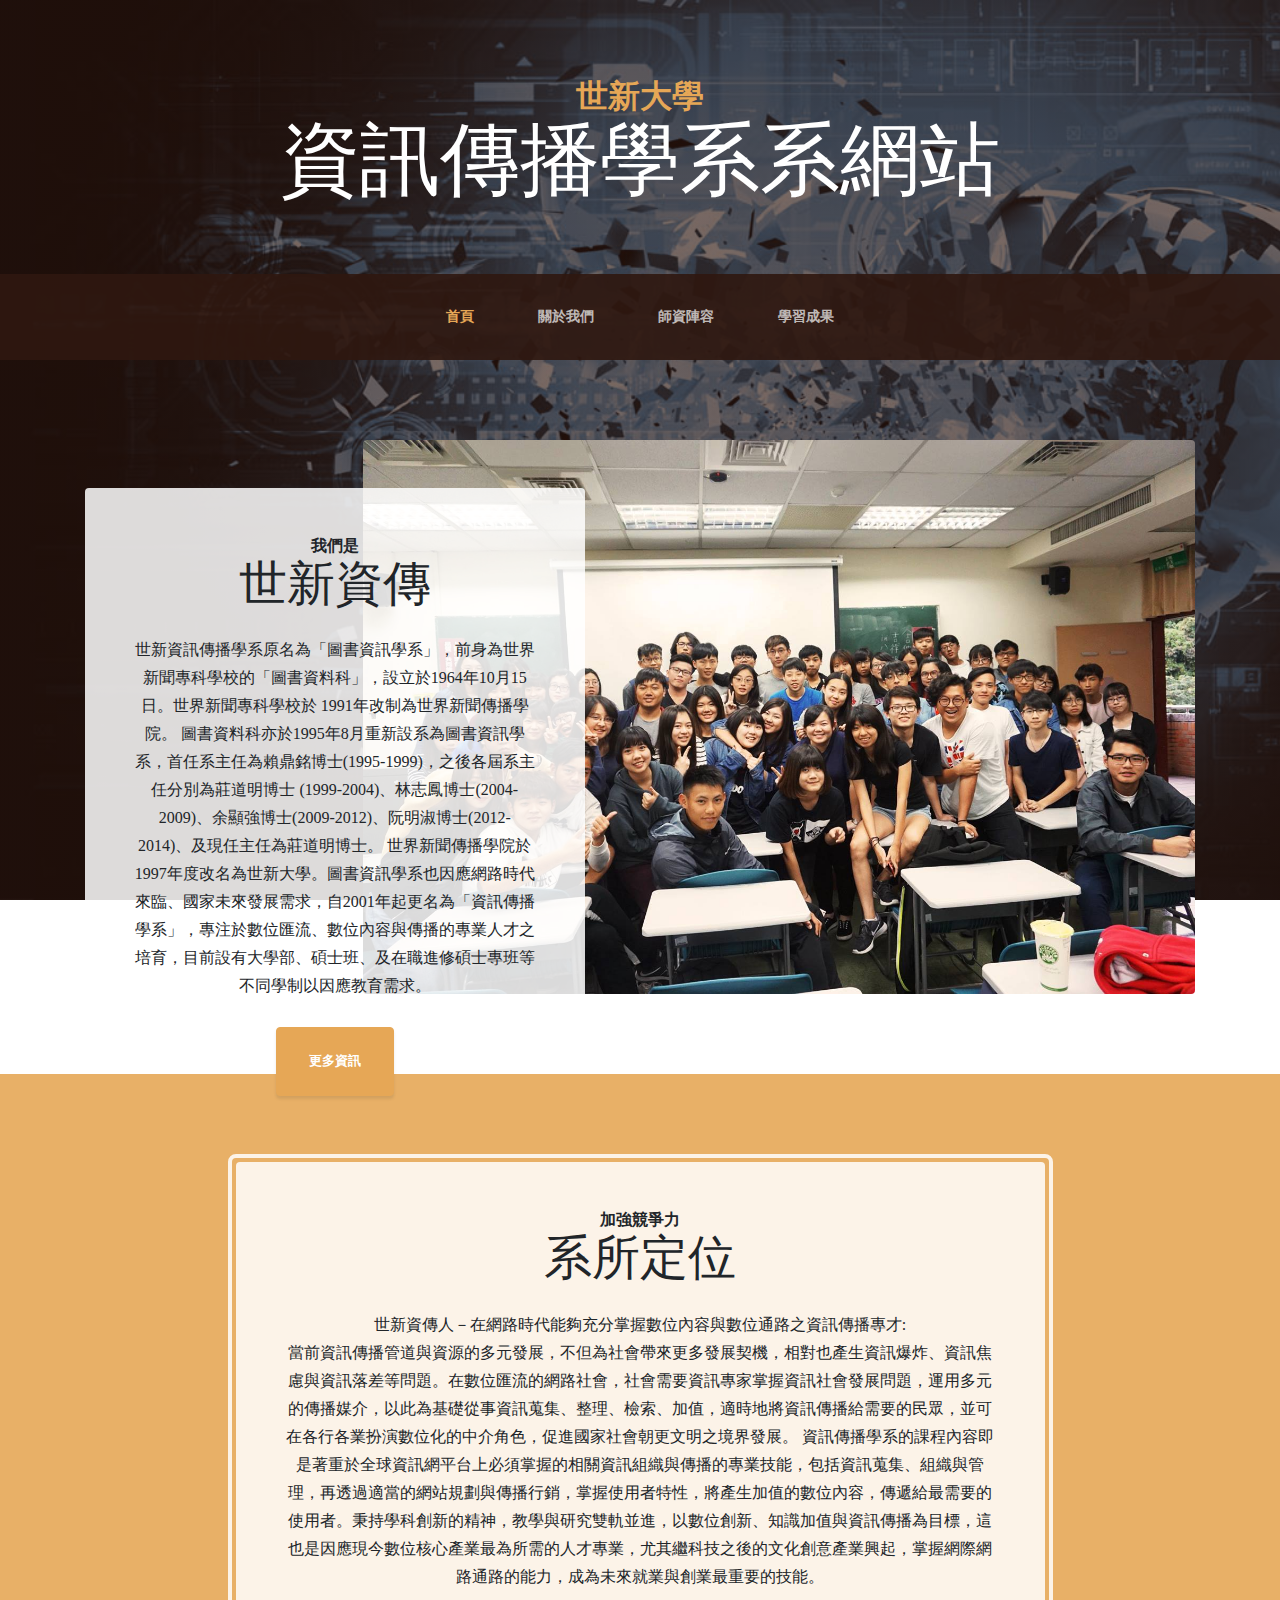
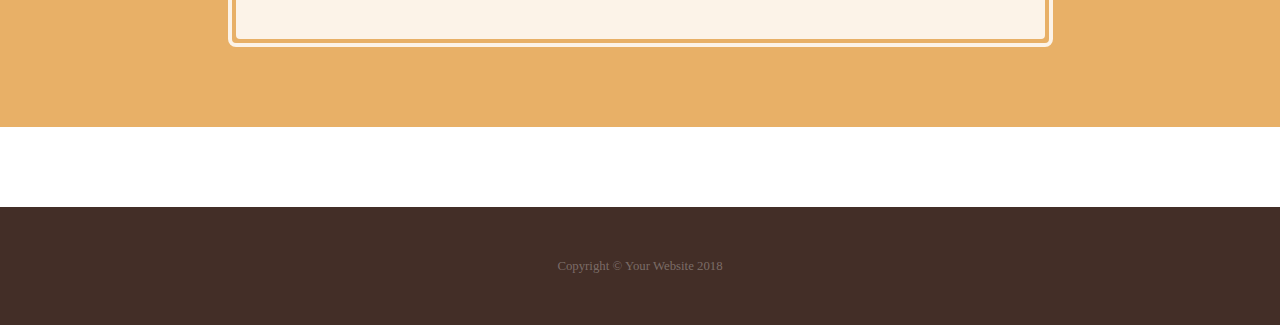
<file: index.html>
<!DOCTYPE html>
<html lang="en">

  <head>

    <meta charset="utf-8">
    <meta name="viewport" content="width=device-width, initial-scale=1, shrink-to-fit=no">
    <meta name="description" content="">
    <meta name="author" content="">

    <title>世新大學資訊傳播學系系網站</title>

    <!-- Bootstrap core CSS -->
    <link href="vendor/bootstrap/css/bootstrap.min.css" rel="stylesheet">

    <!-- Custom fonts for this template -->
    <link href="https://fonts.googleapis.com/css?family=Raleway:100,100i,200,200i,300,300i,400,400i,500,500i,600,600i,700,700i,800,800i,900,900i" rel="stylesheet">
    <link href="https://fonts.googleapis.com/css?family=Lora:400,400i,700,700i" rel="stylesheet">

    <!-- Custom styles for this template -->
    <link href="css/business-casual.min.css" rel="stylesheet">

  </head>

  <body>

    <h1 class="site-heading text-center text-white d-none d-lg-block">
      <span class="site-heading-upper text-primary mb-3">世新大學</span>
      <span class="site-heading-lower">資訊傳播學系系網站</span>
    </h1>

    <!-- Navigation -->
    <nav class="navbar navbar-expand-lg navbar-dark py-lg-4" id="mainNav">
      <div class="container">
        <a class="navbar-brand text-uppercase text-expanded font-weight-bold d-lg-none" href="#">Start Bootstrap</a>
        <button class="navbar-toggler" type="button" data-toggle="collapse" data-target="#navbarResponsive" aria-controls="navbarResponsive" aria-expanded="false" aria-label="Toggle navigation">
          <span class="navbar-toggler-icon"></span>
        </button>
        <div class="collapse navbar-collapse" id="navbarResponsive">
          <ul class="navbar-nav mx-auto">
            <li class="nav-item active px-lg-4">
              <a class="nav-link text-uppercase text-expanded" href="index.html">首頁
                <span class="sr-only">(current)</span>
              </a>
            </li>
            <li class="nav-item px-lg-4">
              <a class="nav-link text-uppercase text-expanded" href="about.html">關於我們</a>
            </li>
            <li class="nav-item px-lg-4">
              <a class="nav-link text-uppercase text-expanded" href="products.html">師資陣容</a>
            </li>
            <li class="nav-item px-lg-4">
              <a class="nav-link text-uppercase text-expanded" href="store.html">學習成果</a>
            </li>
          </ul>
        </div>
      </div>
    </nav>

    <section class="page-section clearfix">
      <div class="container">
        <div class="intro">
          <img class="intro-img img-fluid mb-3 mb-lg-0 rounded" src="img/一甲.jpg" alt="">
          <div class="intro-text left-0 text-center bg-faded p-5 rounded">
            <h2 class="section-heading mb-4">
              <span class="section-heading-upper">我們是</span>
              <span class="section-heading-lower">世新資傳</span>
            </h2>
            <p class="mb-3">世新資訊傳播學系原名為「圖書資訊學系」，前身為世界新聞專科學校的「圖書資料科」，設立於1964年10月15日。世界新聞專科學校於 1991年改制為世界新聞傳播學院。

圖書資料科亦於1995年8月重新設系為圖書資訊學系，首任系主任為賴鼎銘博士(1995-1999)，之後各屆系主任分別為莊道明博士 (1999-2004)、林志鳳博士(2004-2009)、余顯強博士(2009-2012)、阮明淑博士(2012-2014)、及現任主任為莊道明博士。

世界新聞傳播學院於1997年度改名為世新大學。圖書資訊學系也因應網路時代來臨、國家未來發展需求，自2001年起更名為「資訊傳播學系」，專注於數位匯流、數位內容與傳播的專業人才之培育，目前設有大學部、碩士班、及在職進修碩士專班等不同學制以因應教育需求。
            </p>
            <div class="intro-button mx-auto">
              <a class="btn btn-primary btn-xl" href="#">更多資訊</a>
            </div>
          </div>
        </div>
      </div>
    </section>

    <section class="page-section cta">
      <div class="container">
        <div class="row">
          <div class="col-xl-9 mx-auto">
            <div class="cta-inner text-center rounded">
              <h2 class="section-heading mb-4">
                <span class="section-heading-upper">加強競爭力</span>
                <span class="section-heading-lower">系所定位</span>
              </h2>
              <p class="mb-0">世新資傳人－在網路時代能夠充分掌握數位內容與數位通路之資訊傳播專才:</p>

<p class="mb-0">當前資訊傳播管道與資源的多元發展，不但為社會帶來更多發展契機，相對也產生資訊爆炸、資訊焦慮與資訊落差等問題。在數位匯流的網路社會，社會需要資訊專家掌握資訊社會發展問題，運用多元的傳播媒介，以此為基礎從事資訊蒐集、整理、檢索、加值，適時地將資訊傳播給需要的民眾，並可在各行各業扮演數位化的中介角色，促進國家社會朝更文明之境界發展。

資訊傳播學系的課程內容即是著重於全球資訊網平台上必須掌握的相關資訊組織與傳播的專業技能，包括資訊蒐集、組織與管理，再透過適當的網站規劃與傳播行銷，掌握使用者特性，將產生加值的數位內容，傳遞給最需要的使用者。秉持學科創新的精神，教學與研究雙軌並進，以數位創新、知識加值與資訊傳播為目標，這也是因應現今數位核心產業最為所需的人才專業，尤其繼科技之後的文化創意產業興起，掌握網際網路通路的能力，成為未來就業與創業最重要的技能。</p>
            </div>
          </div>
        </div>
      </div>
    </section>

    <footer class="footer text-faded text-center py-5">
      <div class="container">
        <p class="m-0 small">Copyright &copy; Your Website 2018</p>
      </div>
    </footer>

    <!-- Bootstrap core JavaScript -->
    <script src="vendor/jquery/jquery.min.js"></script>
    <script src="vendor/bootstrap/js/bootstrap.bundle.min.js"></script>

  </body>

</html>
</file>
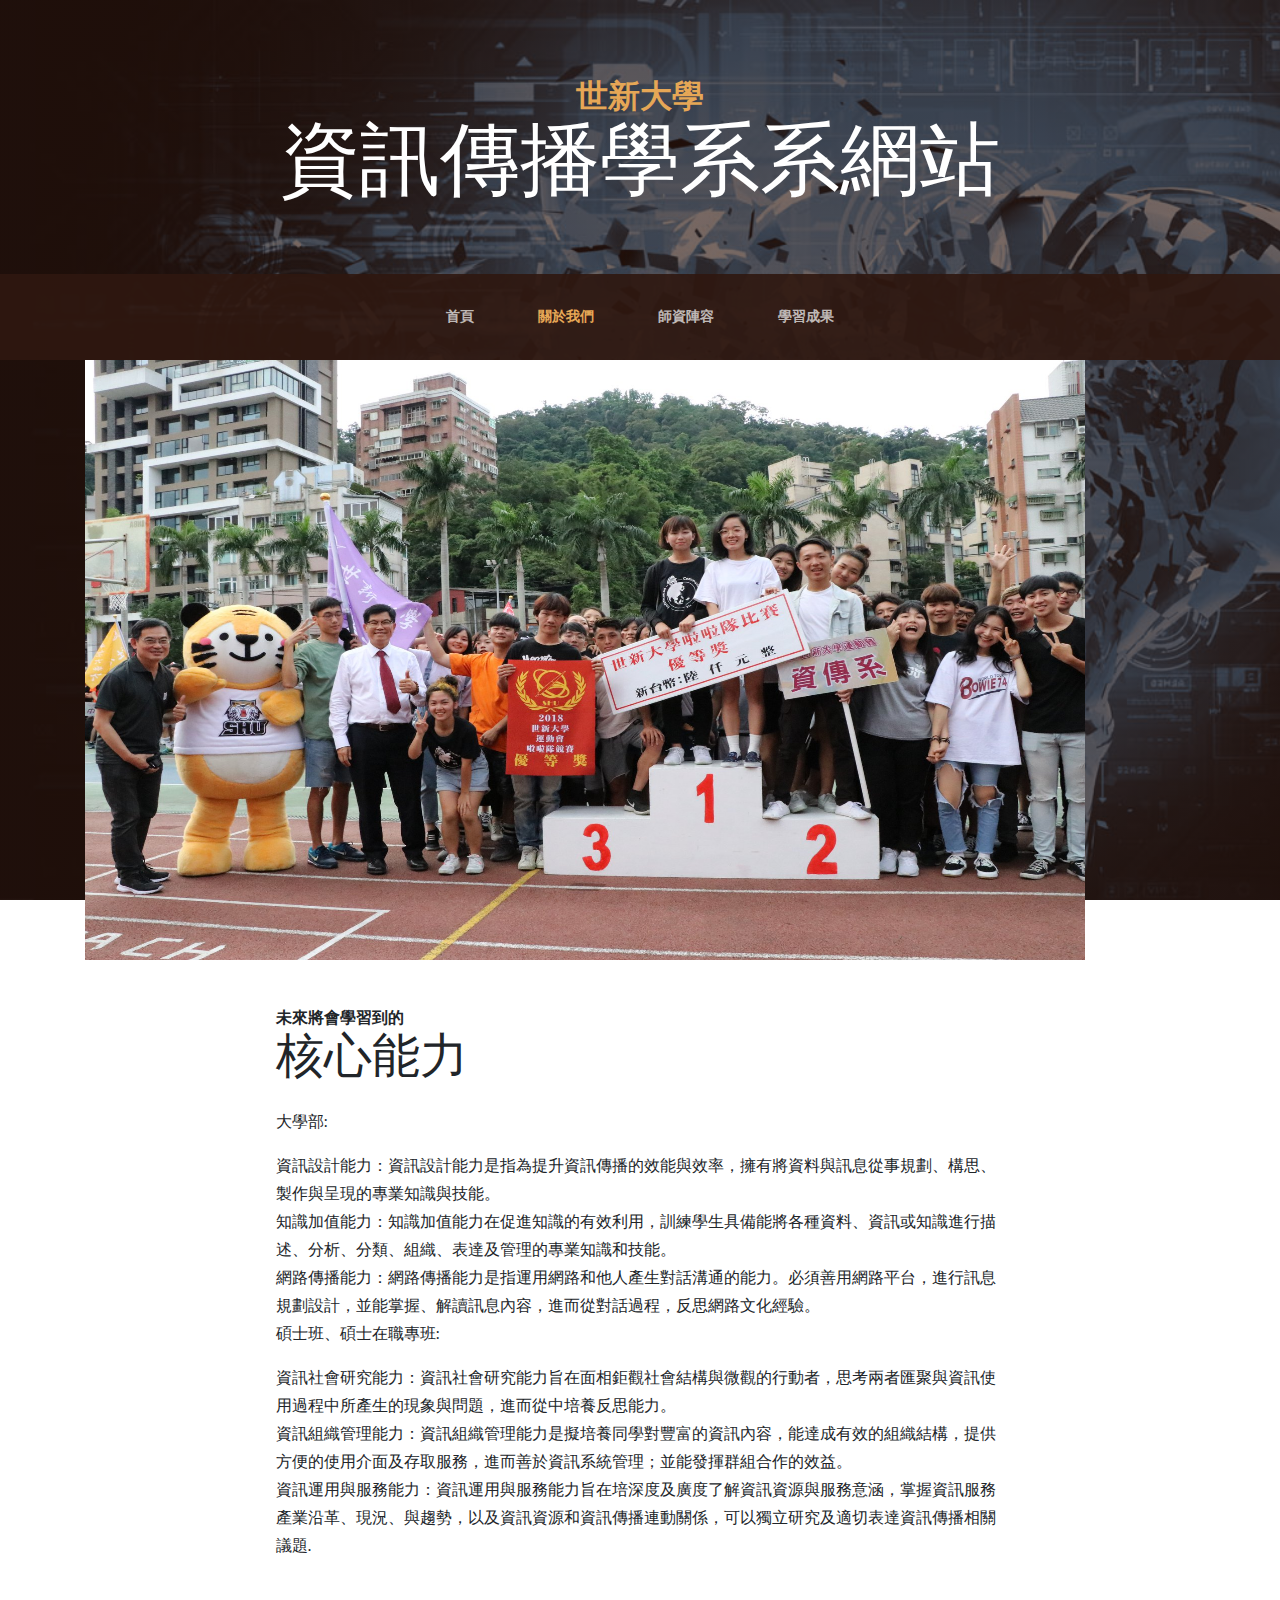
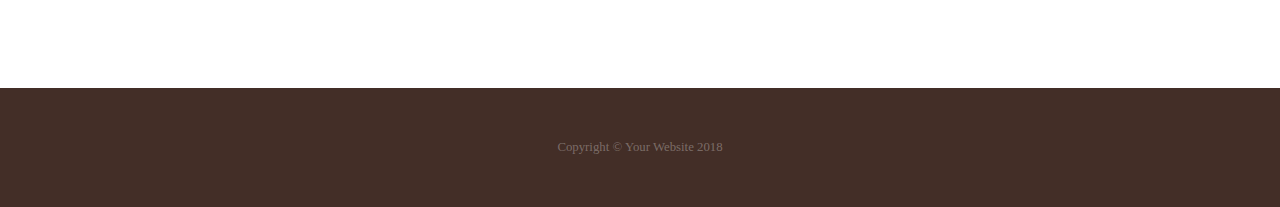
<file: about.html>
<!DOCTYPE html>
<html lang="en">

  <head>

    <meta charset="utf-8">
    <meta name="viewport" content="width=device-width, initial-scale=1, shrink-to-fit=no">
    <meta name="description" content="">
    <meta name="author" content="">

    <title>世新大學資訊傳播學系系網站</title>

    <!-- Bootstrap core CSS -->
    <link href="vendor/bootstrap/css/bootstrap.min.css" rel="stylesheet">

    <!-- Custom fonts for this template -->
    <link href="https://fonts.googleapis.com/css?family=Raleway:100,100i,200,200i,300,300i,400,400i,500,500i,600,600i,700,700i,800,800i,900,900i" rel="stylesheet">
    <link href="https://fonts.googleapis.com/css?family=Lora:400,400i,700,700i" rel="stylesheet">

    <!-- Custom styles for this template -->
    <link href="css/business-casual.min.css" rel="stylesheet">

  </head>

  <body>

    <h1 class="site-heading text-center text-white d-none d-lg-block">
      <span class="site-heading-upper text-primary mb-3">世新大學</span>
      <span class="site-heading-lower">資訊傳播學系系網站</span>
    </h1>

    <!-- Navigation -->
    <nav class="navbar navbar-expand-lg navbar-dark py-lg-4" id="mainNav">
      <div class="container">
        <a class="navbar-brand text-uppercase text-expanded font-weight-bold d-lg-none" href="#">Start Bootstrap</a>
        <button class="navbar-toggler" type="button" data-toggle="collapse" data-target="#navbarResponsive" aria-controls="navbarResponsive" aria-expanded="false" aria-label="Toggle navigation">
          <span class="navbar-toggler-icon"></span>
        </button>
        <div class="collapse navbar-collapse" id="navbarResponsive">
          <ul class="navbar-nav mx-auto">
            <li class="nav-item px-lg-4">
              <a class="nav-link text-uppercase text-expanded" href="index.html">首頁
                <span class="sr-only">(current)</span>
              </a>
            </li>
            <li class="nav-item active px-lg-4">
              <a class="nav-link text-uppercase text-expanded" href="about.html">關於我們</a>
            </li>
            <li class="nav-item px-lg-4">
              <a class="nav-link text-uppercase text-expanded" href="products.html">師資陣容</a>
            </li>
            <li class="nav-item px-lg-4">
              <a class="nav-link text-uppercase text-expanded" href="store.html">學習成果</a>
            </li>
          </ul>
        </div>
      </div>
    </nav>

    <section class="page-section about-heading">
      <div class="container">
        <img  src="img/106.jpg" width=1000px height=600px
        <div class="about-heading-content">
          <div class="row">
            <div class="col-xl-9 col-lg-10 mx-auto">
              <div class="bg-faded rounded p-5">
                <h2 class="section-heading mb-4">
                  <span class="section-heading-upper">未來將會學習到的</span>
                  <span class="section-heading-lower">核心能力</span>
                </h2>
                <p>大學部:</p>
				<p class="mb-0">資訊設計能力：資訊設計能力是指為提升資訊傳播的效能與效率，擁有將資料與訊息從事規劃、構思、製作與呈現的專業知識與技能。</p>
				<p class="mb-0">知識加值能力：知識加值能力在促進知識的有效利用，訓練學生具備能將各種資料、資訊或知識進行描述、分析、分類、組織、表達及管理的專業知識和技能。</p>
                <p class="mb-0">網路傳播能力：網路傳播能力是指運用網路和他人產生對話溝通的能力。必須善用網路平台，進行訊息規劃設計，並能掌握、解讀訊息內容，進而從對話過程，反思網路文化經驗。</p>
                <p>碩士班、碩士在職專班:</p>
				<p class="mb-0">資訊社會研究能力：資訊社會研究能力旨在面相鉅觀社會結構與微觀的行動者，思考兩者匯聚與資訊使用過程中所產生的現象與問題，進而從中培養反思能力。</p>
				<p class="mb-0">資訊組織管理能力：資訊組織管理能力是擬培養同學對豐富的資訊內容，能達成有效的組織結構，提供方便的使用介面及存取服務，進而善於資訊系統管理；並能發揮群組合作的效益。</p>
				<p class="mb-0">資訊運用與服務能力：資訊運用與服務能力旨在培深度及廣度了解資訊資源與服務意涵，掌握資訊服務產業沿革、現況、與趨勢，以及資訊資源和資訊傳播連動關係，可以獨立研究及適切表達資訊傳播相關議題.</p>
				 </div>
            </div>
          </div>
        </div>
      </div>
    </section>

    <footer class="footer text-faded text-center py-5">
      <div class="container">
        <p class="m-0 small">Copyright &copy; Your Website 2018</p>
      </div>
    </footer>

    <!-- Bootstrap core JavaScript -->
    <script src="vendor/jquery/jquery.min.js"></script>
    <script src="vendor/bootstrap/js/bootstrap.bundle.min.js"></script>

  </body>

</html>
</file>
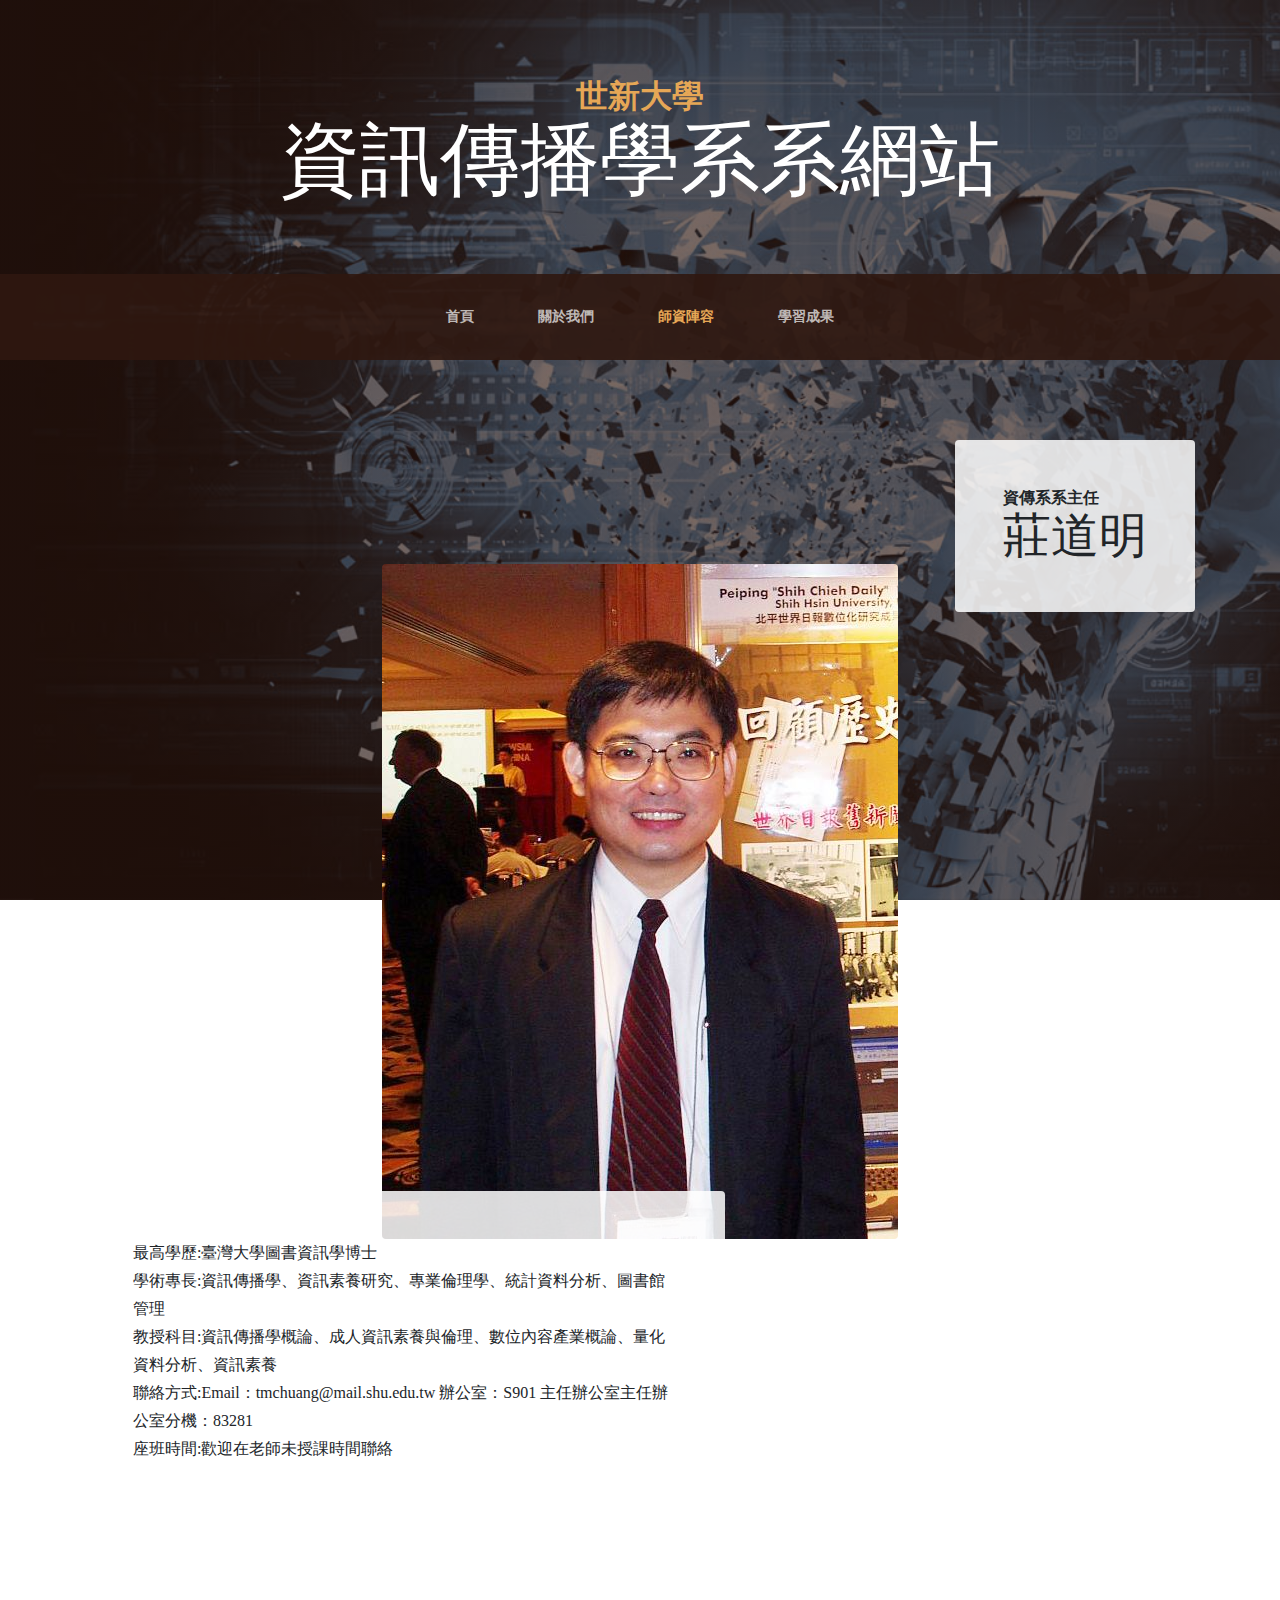
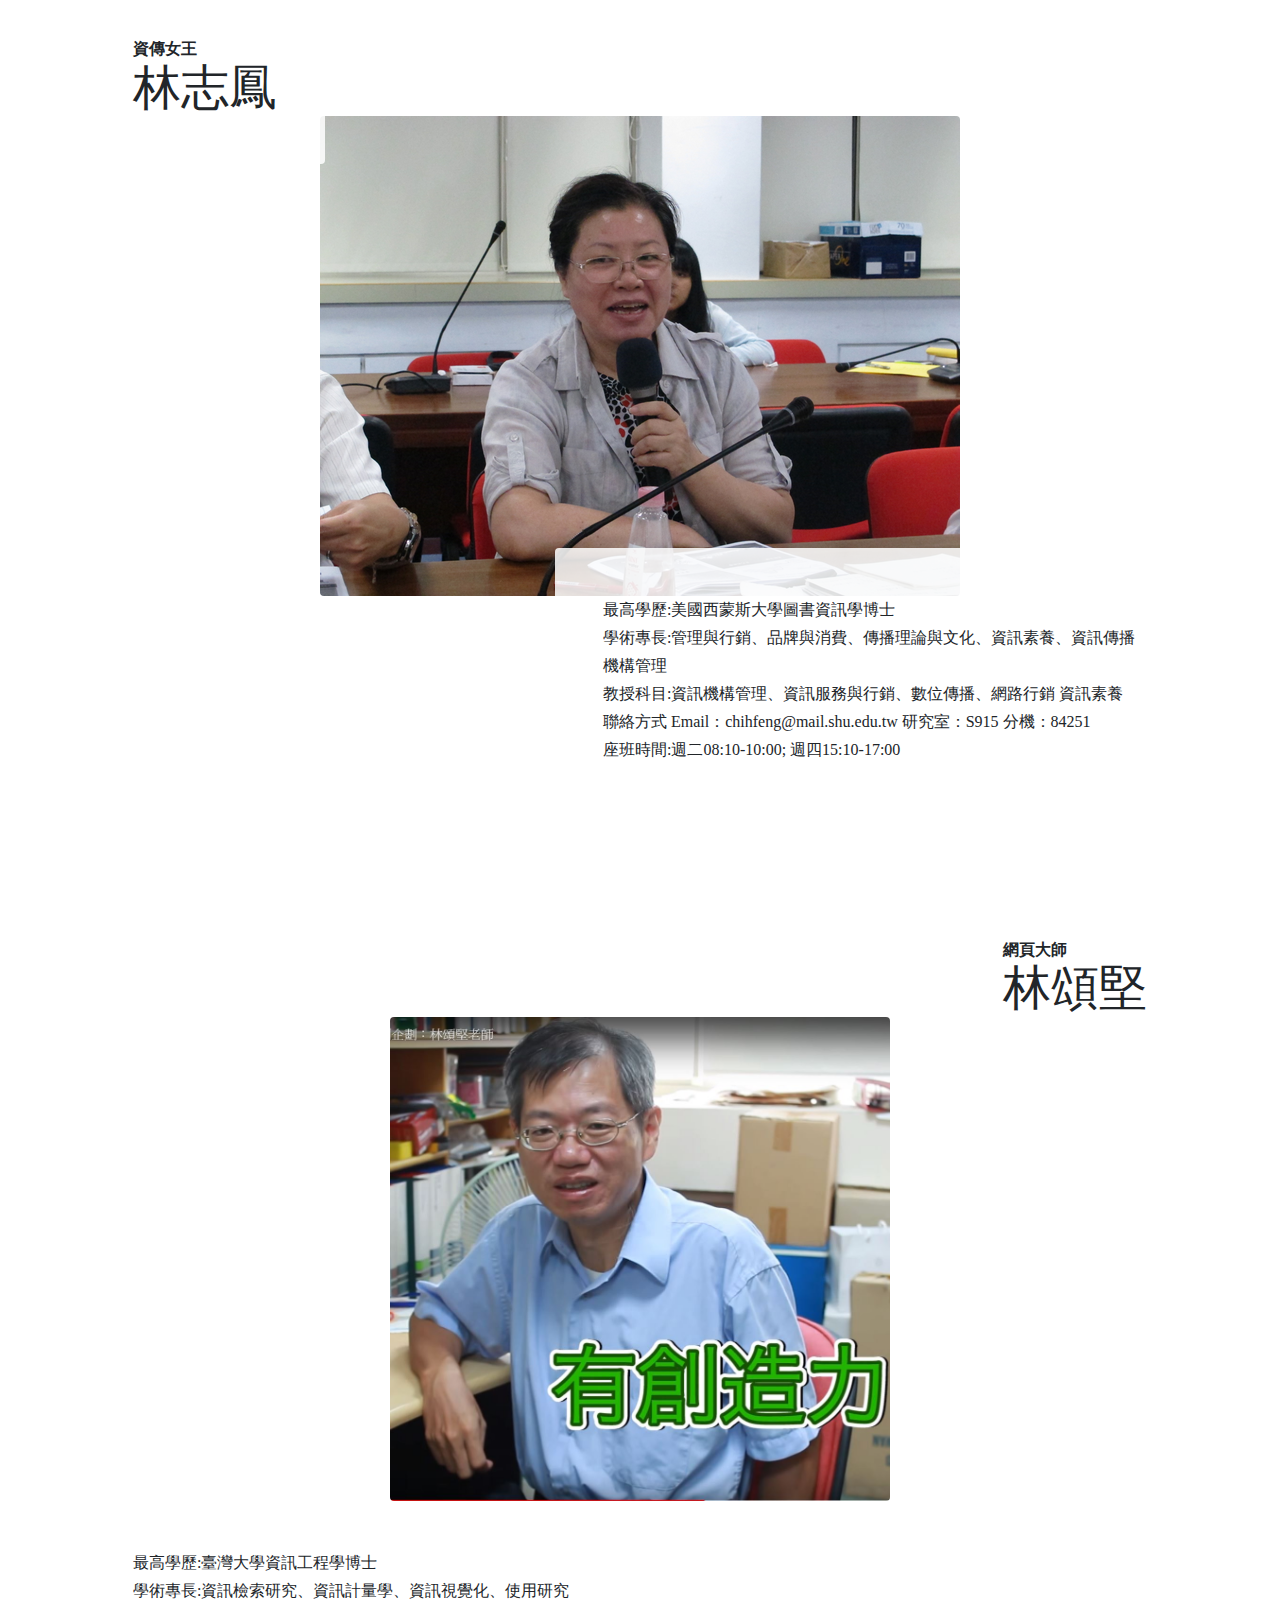
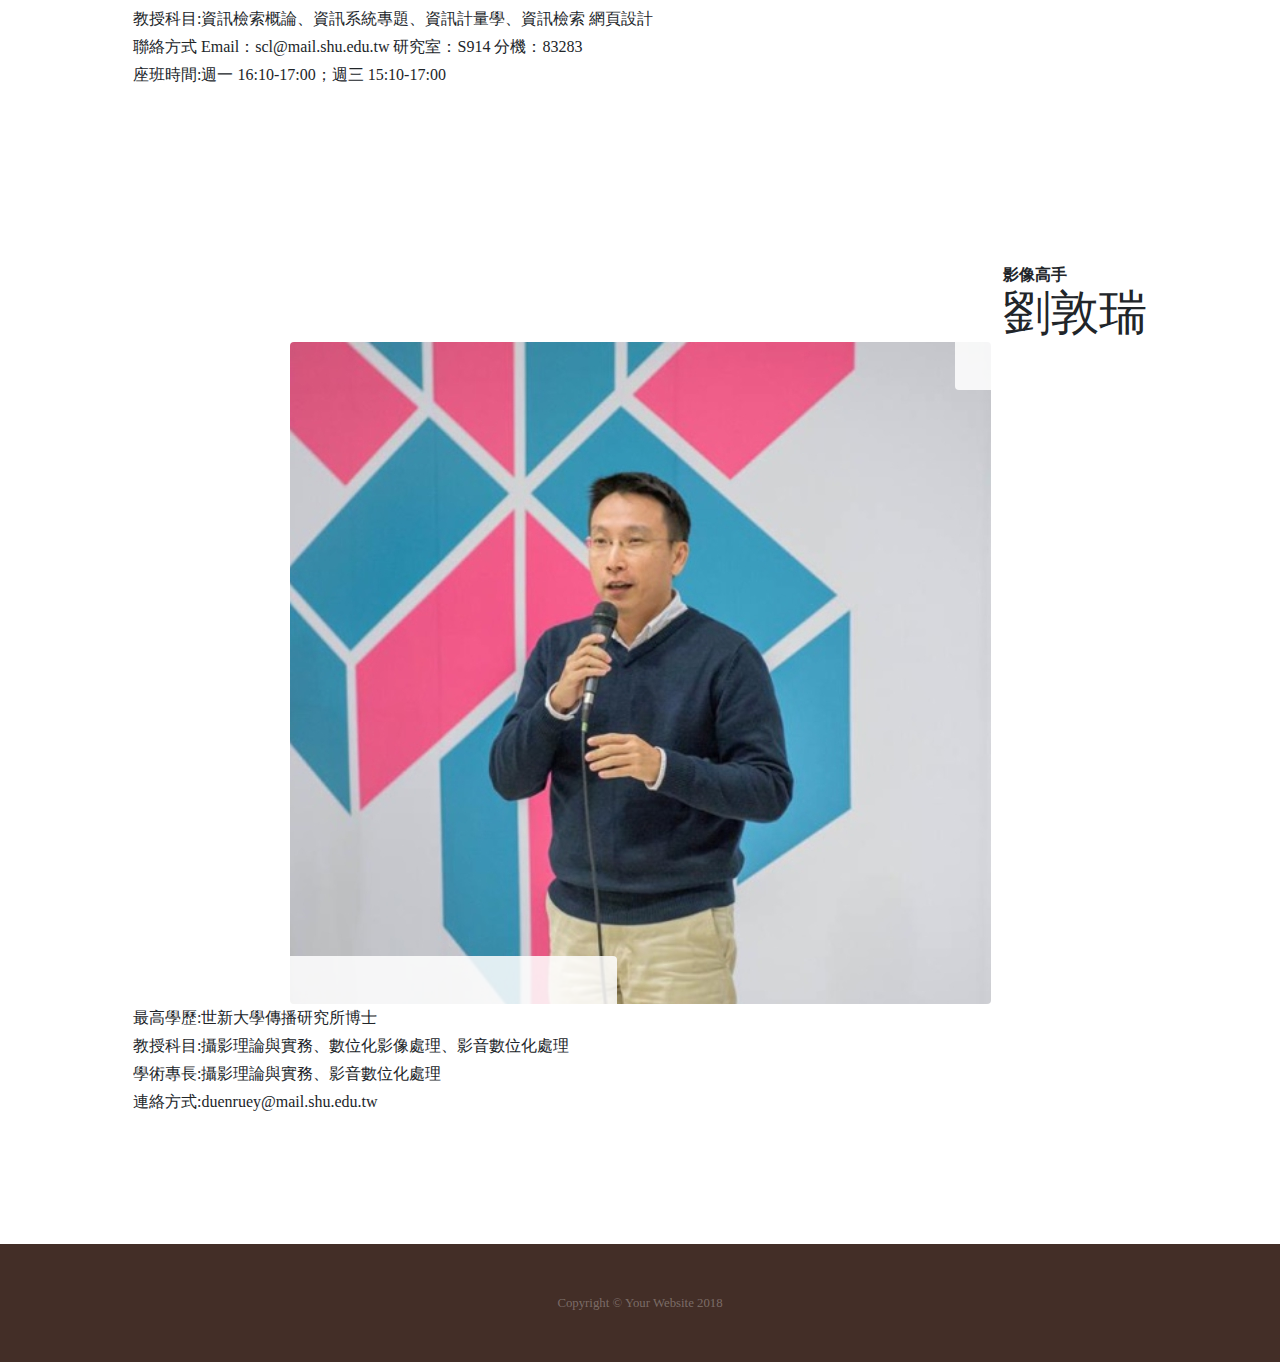
<file: products.html>
<!DOCTYPE html>
<html lang="en">

  <head>

    <meta charset="utf-8">
    <meta name="viewport" content="width=device-width, initial-scale=1, shrink-to-fit=no">
    <meta name="description" content="">
    <meta name="author" content="">

    <title>世新大學資訊傳播學系系網站</title>

    <!-- Bootstrap core CSS -->
    <link href="vendor/bootstrap/css/bootstrap.min.css" rel="stylesheet">

    <!-- Custom fonts for this template -->
    <link href="https://fonts.googleapis.com/css?family=Raleway:100,100i,200,200i,300,300i,400,400i,500,500i,600,600i,700,700i,800,800i,900,900i" rel="stylesheet">
    <link href="https://fonts.googleapis.com/css?family=Lora:400,400i,700,700i" rel="stylesheet">

    <!-- Custom styles for this template -->
    <link href="css/business-casual.min.css" rel="stylesheet">

  </head>

  <body>

    <h1 class="site-heading text-center text-white d-none d-lg-block">
      <span class="site-heading-upper text-primary mb-3">世新大學</span>
      <span class="site-heading-lower">資訊傳播學系系網站</span>
    </h1>

    <!-- Navigation -->
    <nav class="navbar navbar-expand-lg navbar-dark py-lg-4" id="mainNav">
      <div class="container">
        <a class="navbar-brand text-uppercase text-expanded font-weight-bold d-lg-none" href="#">Start Bootstrap</a>
        <button class="navbar-toggler" type="button" data-toggle="collapse" data-target="#navbarResponsive" aria-controls="navbarResponsive" aria-expanded="false" aria-label="Toggle navigation">
          <span class="navbar-toggler-icon"></span>
        </button>
        <div class="collapse navbar-collapse" id="navbarResponsive">
          <ul class="navbar-nav mx-auto">
            <li class="nav-item px-lg-4">
              <a class="nav-link text-uppercase text-expanded" href="index.html">首頁
                <span class="sr-only">(current)</span>
              </a>
            </li>
            <li class="nav-item px-lg-4">
              <a class="nav-link text-uppercase text-expanded" href="about.html">關於我們</a>
            </li>
            <li class="nav-item active px-lg-4">
              <a class="nav-link text-uppercase text-expanded" href="products.html">師資陣容</a>
            </li>
            <li class="nav-item px-lg-4">
              <a class="nav-link text-uppercase text-expanded" href="store.html">學習成果</a>
            </li>
          </ul>
        </div>
      </div>
    </nav>

    <section class="page-section">
      <div class="container">
        <div class="product-item">
          <div class="product-item-title d-flex">
            <div class="bg-faded p-5 d-flex ml-auto rounded">
              <h2 class="section-heading mb-0">
                <span class="section-heading-upper">資傳系系主任</span>
                <span class="section-heading-lower">莊道明</span>
              </h2>
            </div>
          </div>
          <img class="product-item-img mx-auto d-flex rounded img-fluid mb-3 mb-lg-0" src="img/道明.jpg" alt="">
          <div class="product-item-description d-flex mr-auto">
            <div class="bg-faded p-5 rounded">
			  <p class="mb-0">最高學歷:臺灣大學圖書資訊學博士</p>
			   <p class="mb-0">學術專長:資訊傳播學、資訊素養研究、專業倫理學、統計資料分析、圖書館管理</p>
			    <p class="mb-0">教授科目:資訊傳播學概論、成人資訊素養與倫理、數位內容產業概論、量化資料分析、資訊素養</p>
				 <p class="mb-0">聯絡方式:Email：tmchuang@mail.shu.edu.tw 辦公室：S901 主任辦公室主任辦公室分機：83281</p>
				  <p class="mb-0">座班時間:歡迎在老師未授課時間聯絡</p>
			  
            </div>
          </div>
        </div>
      </div>
    </section>

    <section class="page-section">
      <div class="container">
        <div class="product-item">
          <div class="product-item-title d-flex">
            <div class="bg-faded p-5 d-flex mr-auto rounded">
              <h2 class="section-heading mb-0">
                <span class="section-heading-upper">資傳女王</span>
                <span class="section-heading-lower">林志鳳</span>
              </h2>
            </div>
          </div>
          <img class="product-item-img mx-auto d-flex rounded img-fluid mb-3 mb-lg-0" src="img/志鳳.png" alt="">
          <div class="product-item-description d-flex ml-auto">
            <div class="bg-faded p-5 rounded">
              <p class="mb-0">最高學歷:美國西蒙斯大學圖書資訊學博士</p>
			  <p class="mb-0">學術專長:管理與行銷、品牌與消費、傳播理論與文化、資訊素養、資訊傳播機構管理</p>
			  <p class="mb-0">教授科目:資訊機構管理、資訊服務與行銷、數位傳播、網路行銷 資訊素養</p>
			  <p class="mb-0">聯絡方式	Email：chihfeng@mail.shu.edu.tw 研究室：S915 分機：84251</p>
			  <p class="mb-0">座班時間:週二08:10-10:00; 週四15:10-17:00</p>
            </div>
          </div>
        </div>
      </div>
    </section>

    <section class="page-section">
      <div class="container">
        <div class="product-item">
          <div class="product-item-title d-flex">
            <div class="bg-faded p-5 d-flex ml-auto rounded">
              <h2 class="section-heading mb-0">
                <span class="section-heading-upper">網頁大師</span>
                <span class="section-heading-lower">林頌堅</span>
              </h2>
            </div>
          </div>
          <img class="product-item-img mx-auto d-flex rounded img-fluid mb-3 mb-lg-0" src="img/頌堅.jpg" width=500px height=500px
          <div class="product-item-description d-flex mr-auto">
            <div class="bg-faded p-5 rounded">
              <p class="mb-0">最高學歷:臺灣大學資訊工程學博士</p>
			  <p class="mb-0">學術專長:資訊檢索研究、資訊計量學、資訊視覺化、使用研究</p>
			  <p class="mb-0">教授科目:資訊檢索概論、資訊系統專題、資訊計量學、資訊檢索 網頁設計</p>
			  <p class="mb-0">聯絡方式	Email：scl@mail.shu.edu.tw 研究室：S914 分機：83283</p>
			  <p class="mb-0">座班時間:週一 16:10-17:00；週三 15:10-17:00</p>
            </div>
          </div>
        </div>
      </div>
    </section>
	
	<section class="page-section">
      <div class="container">
        <div class="product-item">
          <div class="product-item-title d-flex">
            <div class="bg-faded p-5 d-flex ml-auto rounded">
              <h2 class="section-heading mb-0">
                <span class="section-heading-upper">影像高手</span>
                <span class="section-heading-lower">劉敦瑞</span>
              </h2>
            </div>
          </div>
          <img class="product-item-img mx-auto d-flex rounded img-fluid mb-3 mb-lg-0" src="img/劉敦瑞.jpg" alt="">
          <div class="product-item-description d-flex mr-auto">
            <div class="bg-faded p-5 rounded">
              <p class="mb-0">最高學歷:世新大學傳播研究所博士</p>
			  <p class="mb-0">教授科目:攝影理論與實務、數位化影像處理、影音數位化處理</p>
			  <p class="mb-0">學術專長:攝影理論與實務、影音數位化處理</p>
			  <p class="mb-0">連絡方式:duenruey@mail.shu.edu.tw</p>
            </div>
          </div>
        </div>
      </div>
    </section>

    <footer class="footer text-faded text-center py-5">
      <div class="container">
        <p class="m-0 small">Copyright &copy; Your Website 2018</p>
      </div>
    </footer>

    <!-- Bootstrap core JavaScript -->
    <script src="vendor/jquery/jquery.min.js"></script>
    <script src="vendor/bootstrap/js/bootstrap.bundle.min.js"></script>

  </body>

</html>
</file>
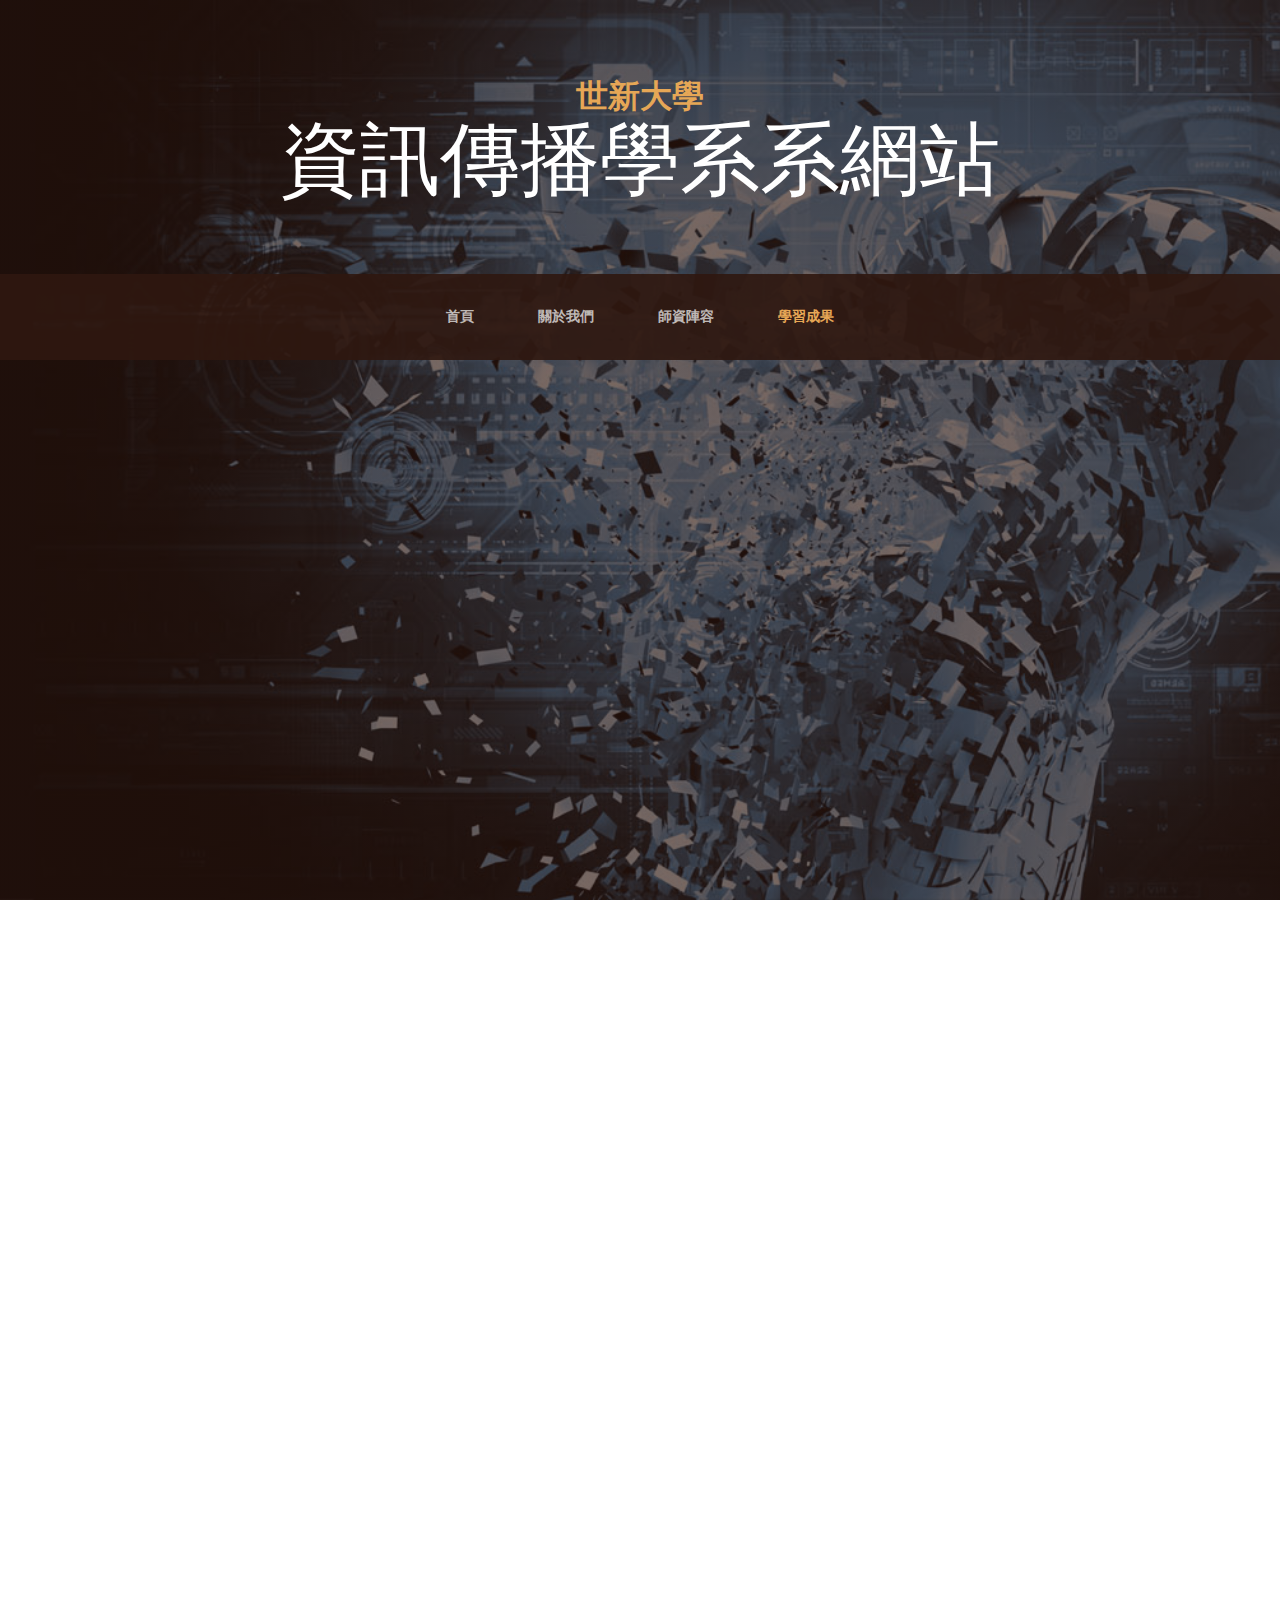
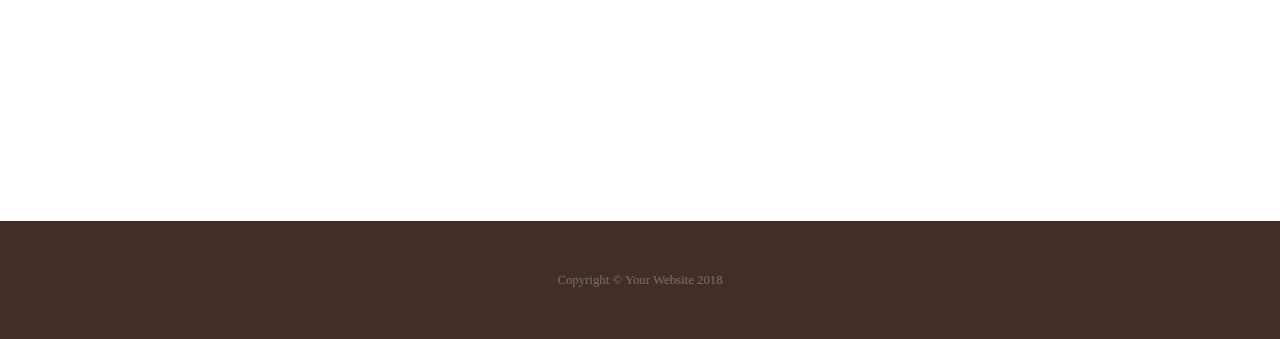
<file: store.html>
<!DOCTYPE html>
<html lang="en">

  <head>

    <meta charset="utf-8">
    <meta name="viewport" content="width=device-width, initial-scale=1, shrink-to-fit=no">
    <meta name="description" content="">
    <meta name="author" content="">

    <title>世新大學資訊傳播學系系網站</title>

    <!-- Bootstrap core CSS -->
    <link href="vendor/bootstrap/css/bootstrap.min.css" rel="stylesheet">

    <!-- Custom fonts for this template -->
    <link href="https://fonts.googleapis.com/css?family=Raleway:100,100i,200,200i,300,300i,400,400i,500,500i,600,600i,700,700i,800,800i,900,900i" rel="stylesheet">
    <link href="https://fonts.googleapis.com/css?family=Lora:400,400i,700,700i" rel="stylesheet">

    <!-- Custom styles for this template -->
    <link href="css/business-casual.min.css" rel="stylesheet">

  </head>

  <body>

    <h1 class="site-heading text-center text-white d-none d-lg-block">
      <span class="site-heading-upper text-primary mb-3">世新大學</span>
      <span class="site-heading-lower">資訊傳播學系系網站</span>
    </h1>

    <!-- Navigation -->
    <nav class="navbar navbar-expand-lg navbar-dark py-lg-4" id="mainNav">
      <div class="container">
        <a class="navbar-brand text-uppercase text-expanded font-weight-bold d-lg-none" href="#">Start Bootstrap</a>
        <button class="navbar-toggler" type="button" data-toggle="collapse" data-target="#navbarResponsive" aria-controls="navbarResponsive" aria-expanded="false" aria-label="Toggle navigation">
          <span class="navbar-toggler-icon"></span>
        </button>
        <div class="collapse navbar-collapse" id="navbarResponsive">
          <ul class="navbar-nav mx-auto">
            <li class="nav-item px-lg-4">
              <a class="nav-link text-uppercase text-expanded" href="index.html">首頁
                <span class="sr-only">(current)</span>
              </a>
            </li>
            <li class="nav-item px-lg-4">
              <a class="nav-link text-uppercase text-expanded" href="about.html">關於我們</a>
            </li>
            <li class="nav-item px-lg-4">
              <a class="nav-link text-uppercase text-expanded" href="products.html">師資陣容</a>
            </li>
            <li class="nav-item active px-lg-4">
              <a class="nav-link text-uppercase text-expanded" href="store.html">學習成果</a>
            </li>
          </ul>
        </div>
      </div>
    </nav>

    <iframe width="854" height="480" src="https://www.youtube.com/embed/_ienHJ6N1iE" frameborder="0" allow="autoplay; encrypted-media" allowfullscreen></iframe>
    <iframe width="854" height="480" src="https://www.youtube.com/embed/3kRzVZkcGa8" frameborder="0" allow="autoplay; encrypted-media" allowfullscreen></iframe>
	<iframe width="854" height="480" src="https://www.youtube.com/embed/xkGPD6oC9m8" frameborder="0" allow="autoplay; encrypted-media" allowfullscreen></iframe>

    <footer class="footer text-faded text-center py-5">
      <div class="container">
        <p class="m-0 small">Copyright &copy; Your Website 2018</p>
      </div>
    </footer>

    <!-- Bootstrap core JavaScript -->
    <script src="vendor/jquery/jquery.min.js"></script>
    <script src="vendor/bootstrap/js/bootstrap.bundle.min.js"></script>

  </body>

  <!-- Script to highlight the active date in the hours list -->
  <script>
    $('.list-hours li').eq(new Date().getDay()).addClass('today');
  </script>

</html>
</file>
<file: css/business-casual.min.css>
/*!
 * Start Bootstrap - Business Casual v4.1.1 (https://startbootstrap.com/template-overviews/business-casual)
 * Copyright 2013-2018 Start Bootstrap
 * Licensed under MIT (https://github.com/BlackrockDigital/startbootstrap-business-casual/blob/master/LICENSE)
 */body{font-family:Microsoft JhengHei;background:linear-gradient(rgba(47,23,15,.65),rgba(47,23,15,.65)),url(../img/55.jpg);background-attachment:fixed;background-position:center;background-size:cover}h1,h2,h3,h4,h5,h6{font-family:Microsoft JhengHei}p{line-height:1.75}.text-faded{color:rgba(255,255,255,.3)}.site-heading{margin-top:5rem;margin-bottom:5rem;text-transform:uppercase;line-height:1;font-family:Microsoft JhengHei}.site-heading .site-heading-upper{display:block;font-size:2rem;font-weight:800}.site-heading .site-heading-lower{font-size:5rem;font-weight:100;line-height:4rem}.page-section{margin-top:5rem;margin-bottom:5rem}.section-heading{text-transform:uppercase}.section-heading .section-heading-upper{display:block;font-size:1rem;font-weight:800}.section-heading .section-heading-lower{display:block;font-size:3rem;font-weight:100}.bg-faded{background-color:rgba(255,255,255,.85)}#mainNav{background-color:rgba(47,23,15,.9);font-family:Microsoft JhengHei}#mainNav .navbar-brand{color:#e6a756}#mainNav .navbar-nav .nav-item .nav-link{color:rgba(255,255,255,.7);font-weight:800}#mainNav .navbar-nav .nav-item.active .nav-link{color:#e6a756}@media (min-width:992px){#mainNav .navbar-nav .nav-item .nav-link{font-size:.9rem}#mainNav .navbar-nav .nav-item .nav-link:hover{color:rgba(255,255,255,.4)}#mainNav .navbar-nav .nav-item.active .nav-link:hover{color:#e6a756}}.btn-xl{font-weight:700;font-size:.8rem;padding-top:1.5rem;padding-bottom:1.5rem;padding-left:2rem;padding-right:2rem}.intro{position:relative}@media (min-width:992px){.intro .intro-img{width:75%;float:right}.intro .intro-text{left:0;width:60%;margin-top:3rem;position:absolute}.intro .intro-text .intro-button{width:100%;left:0;position:absolute;bottom:-2rem}}@media (min-width:1200px){.intro .intro-text{width:45%}}.cta{padding-top:5rem;padding-bottom:5rem;background-color:rgba(230,167,86,.9)}.cta .cta-inner{position:relative;padding:3rem;margin:.5rem;background-color:rgba(255,255,255,.85)}.cta .cta-inner:before{border-radius:.5rem;content:'';position:absolute;top:-.5rem;bottom:-.5rem;left:-.5rem;right:-.5rem;border:.25rem solid rgba(255,255,255,.85)}@media (min-width:992px){.about-heading .about-heading-img{position:relative;z-index:0}.about-heading .about-heading-content{margin-top:-5rem;position:relative;z-index:1}}@media (min-width:992px){.product-item .product-item-title{position:relative;z-index:1;margin-bottom:-3rem}.product-item .product-item-img{position:relative;z-index:0;max-width:60vw}.product-item .product-item-description{position:relative;z-index:1;margin-top:-3rem;max-width:50vw}}.list-hours{font-size:.9rem}.list-hours .list-hours-item{border-bottom:1px solid rgba(230,167,86,.5);padding-bottom:.25rem;margin-bottom:1rem;font-style:italic}.list-hours .list-hours-item.today{font-weight:700;color:#e6a756}@media (min-width:992px){.list-hours{width:50%;font-size:1.1rem}}.address strong{font-size:1.2rem}.footer{background-color:rgba(47,23,15,.9)}.text-primary{color:#e6a756!important}.bg-primary{background-color:#e6a756!important}.btn{box-shadow:0 3px 3px 0 rgba(33,37,41,.1)}.btn-primary{background-color:#e6a756;border-color:#e6a756}.btn-primary:active,.btn-primary:focus,.btn-primary:hover{background-color:#df902a;border-color:#df902a}.font-weight-light{font-weight:100!important}
</file>
